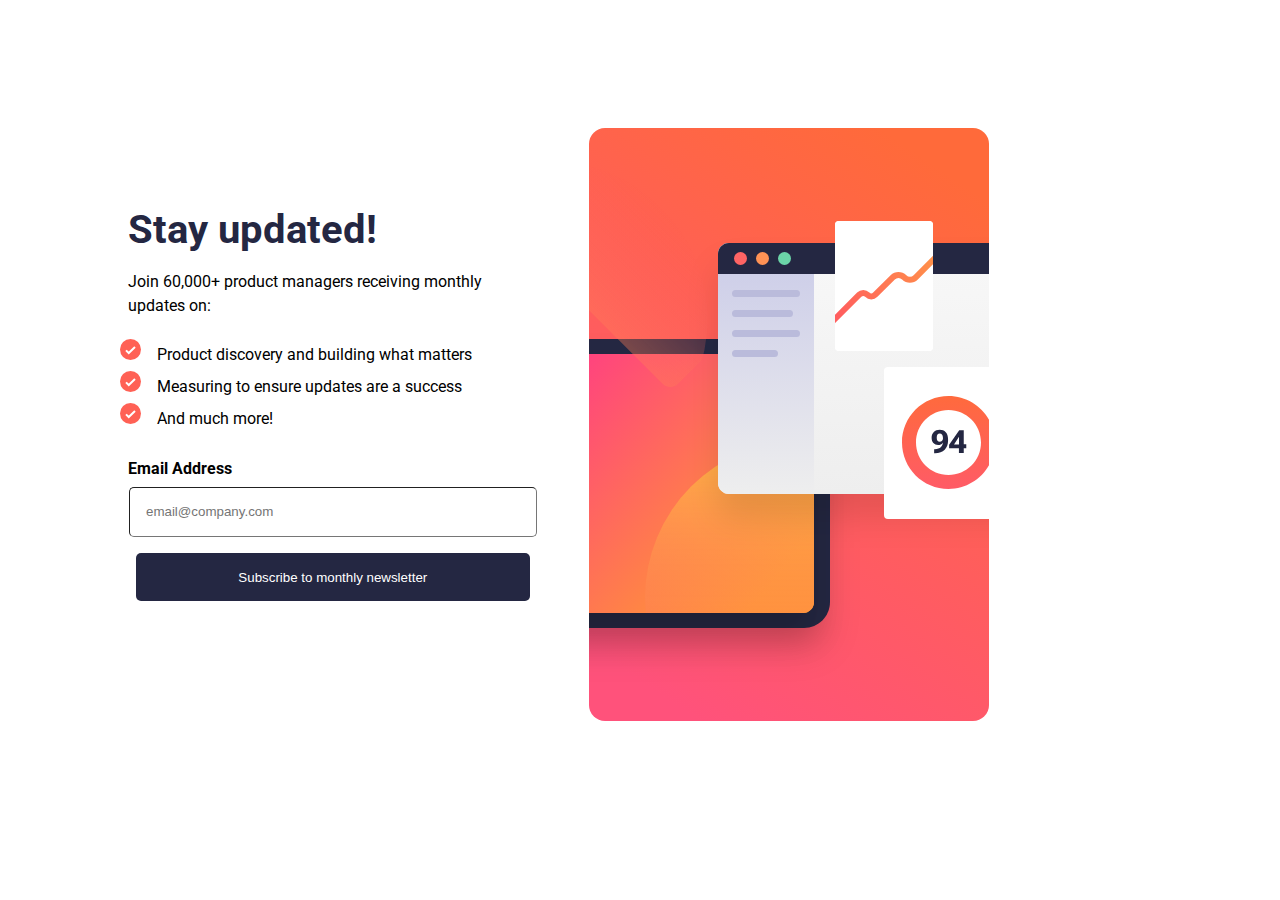
<file: index.html>
<!DOCTYPE html>

<html lang="en">
    <head>
        <meta charset="utf-8">
        <meta http-equiv="X-UA-Compatible" content="IE=edge">
        <title>Newsletter Sign Up</title>
        <meta name="description" content="Sign up form">
        <meta name="viewport" content="width=device-width, initial-scale=1">
        <link rel="stylesheet" href="styles.css">
        <link href="https://fonts.googleapis.com/css2?family=Roboto&display=swap" rel="stylesheet">
    </head>

    <body>

        <section class="left-side">

            <h1>Stay updated!</h1>
            <p>Join 60,000+ product managers receiving monthly updates on:</p>

            <ul style="list-style-image: url('images/icon-list.svg')" id="icon">
                <li>Product discovery and building what matters</li>
                <li>Measuring to ensure updates are a success</li>
                <li>And much more!</li>
            </ul>

        <form action="subscribe.html" method="post">
            <span id="emailWarning"></span>
            <label for="email" id="email-label" name="email">Email Address</label>
            <input type="email" id="email" name="user_email" placeholder="email@company.com" required>
            <button type="button" id="button">Subscribe to monthly newsletter</button>
        </form>
        </section>

        <section class="right-side">
            <img src="images/illustration-sign-up-desktop.svg">
        </section>

        
        <script type="module" src="script.js"></script>
    </body>
</html>
</file>
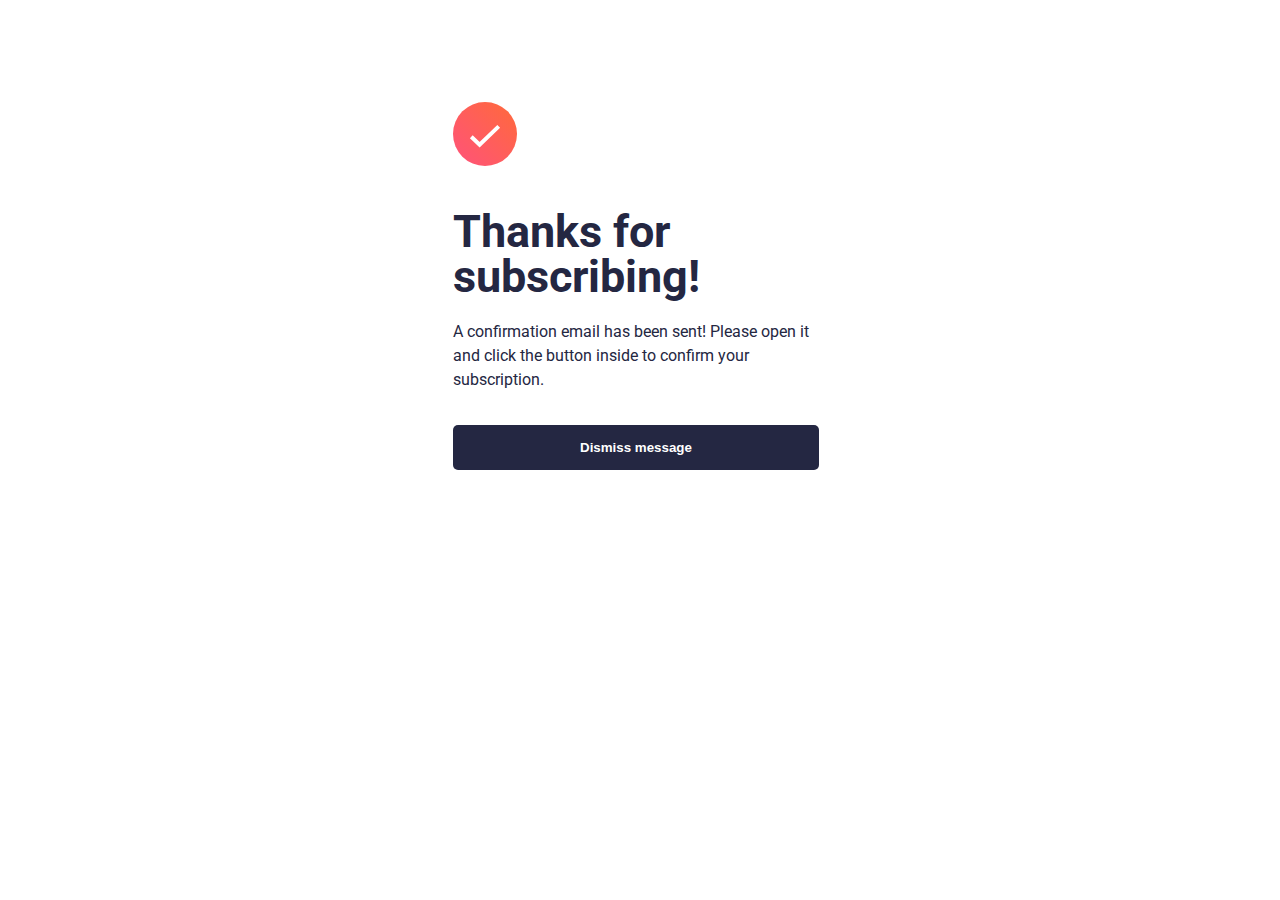
<file: Validation/subscribe.html>
<!DOCTYPE html>
<html lang="en">
    <head>
        <meta charset="utf-8">
        <meta http-equiv="X-UA-Compatible" content="IE=edge">
        <title>Form Validation</title>
        <meta name="description" content="">
        <meta name="viewport" content="width=device-width, initial-scale=1">
        <link rel="stylesheet" href="subscribe.css">
        <link href="https://fonts.googleapis.com/css2?family=Roboto&display=swap" rel="stylesheet">
        
    </head>
    <body>
        <section class="top-icon">
            <img src="../images/icon-success.svg">
        </section>

        <section>
            <h1>Thanks for subscribing!</h1>
            <p>A confirmation email has been sent!
                Please open it and click the button inside to confirm your subscription.
            </p>
        </section>

        <section class="dismissButton">
            <button type="button" id="dismissButton">Dismiss message</button>
        </section>
        
        <script type="module" src="validation.js"></script>
    </body>
</html>
</file>
<file: Validation/subscribe.css>
*{
    max-width: 375px;
    margin: 5% auto;
}

body{
    font-family: 'Roboto', sans-serif;
    color: hsl(234, 29%, 20%);
}

h1{
    font-size: 45px;
    font-weight: 700;
    padding: 0.5% 0;
    line-height: 100%;
}

button{
    padding: 4% 34%;
    background-color: hsl(234, 29%, 20%);
    border-radius: 5px;
    border: none;
    color: #fff;
    margin-top: 4%;
    text-align: center;
    font-weight: 700;
}

p{
    line-height: 150%;
}
</file>
<file: styles.css>
/* http://meyerweb.com/eric/tools/css/reset/ 
   v2.0 | 20110126
   License: none (public domain)
*/

html, body, div, span, applet, object, iframe,
h1, h2, h3, h4, h5, h6, p, blockquote, pre,
a, abbr, acronym, address, big, cite, code,
del, dfn, em, img, ins, kbd, q, s, samp,
small, strike, strong, sub, sup, tt, var,
b, u, i, center,
dl, dt, dd, ol, ul, li,
fieldset, form, label, legend,
table, caption, tbody, tfoot, thead, tr, th, td,
article, aside, canvas, details, embed, 
figure, figcaption, footer, header, hgroup, 
menu, nav, output, ruby, section, summary,
time, mark, audio, video {
	margin: 0;
	padding: 0;
	border: 0;
	font-size: 100%;
	font: inherit;
	vertical-align: baseline;
}
/* HTML5 display-role reset for older browsers */
article, aside, details, figcaption, figure, 
footer, header, hgroup, menu, nav, section {
	display: block;
}
body {
	line-height: 1;
}
ol, ul {
	list-style: none;
}
blockquote, q {
	quotes: none;
}
blockquote:before, blockquote:after,
q:before, q:after {
	content: '';
	content: none;
}
table {
	border-collapse: collapse;
	border-spacing: 0;
}


/*Custom styles*/



*{
    max-width: 1440px;
    margin: 0 auto;
}

body{
    display: flex;
    flex-direction: row;
    margin: 10%;
    font-family: 'Roboto', sans-serif;
}

form{
    display: flex;
    flex-direction: column;
}

.left-side{
    width: 40%;
    margin-right: 5%;
    margin-top: 8%;
}

h1{
    font-weight: 700;
    color: hsl(234, 29%, 20%);
    font-size: 40px;
    margin-bottom: 5%;
}

p{
    font-size: 16px;
    margin-bottom: 5%;
    line-height: 1.5;
}

li{
    line-height: 2.0;
    padding-left: 2%;
    margin-left: 5%;
}



ul{
    margin-bottom: 10%;
}

label{
    margin-bottom: 2.5%;
    font-weight: 700;
    display: inline;
    margin-right: 0px;
    width: 200px;
}

input{
    padding: 4% 52% 4% 4%;
    margin-bottom: 4%;
    border-radius: 5px;
    border-width: 0.5px;
}

button{
    padding: 4% 25%;
    border-radius: 5px;
    border: none;
    background-color: hsl(234, 29%, 20%);
    color: #fff;
    font-weight: 400;
}

#emailWarning{
    color: red;
    text-align: right;
    display: inline;
    margin-left: 200px;
    width: 200px;
    margin-bottom: -15px;
}

/*media queries*/

/* Extra small devices (phones, 600px and down) */

@media only screen and (max-width: 850px){
    body{
        display: flex;
        flex-direction: column-reverse;
        margin: 0 auto;
        max-width: 850px;
    }

    img{
       width: 100%;
       height: auto;
       margin-top: -55px;
    }

    h1{
        width: 100%;
        margin-left: 5%;
        font-size: 50px;
    }

    p{
        margin-left: 5%;
        margin-right: 2%;
        font-size: 40px;
    }

    ul{
        margin-left: 5%;
        margin-right: 2%;
        font-size: 26px;
    }

    .left-side{
        width: 100%;
    }

    input{
        width: 35%;
    }

    label{
        margin-left: 5%;
        font-size: 28px;
    }
    button{
        width: 90%;
        margin-bottom: 10%;
        padding: 4% 0;
        font-size: 28px;
    }
    
}
</file>
